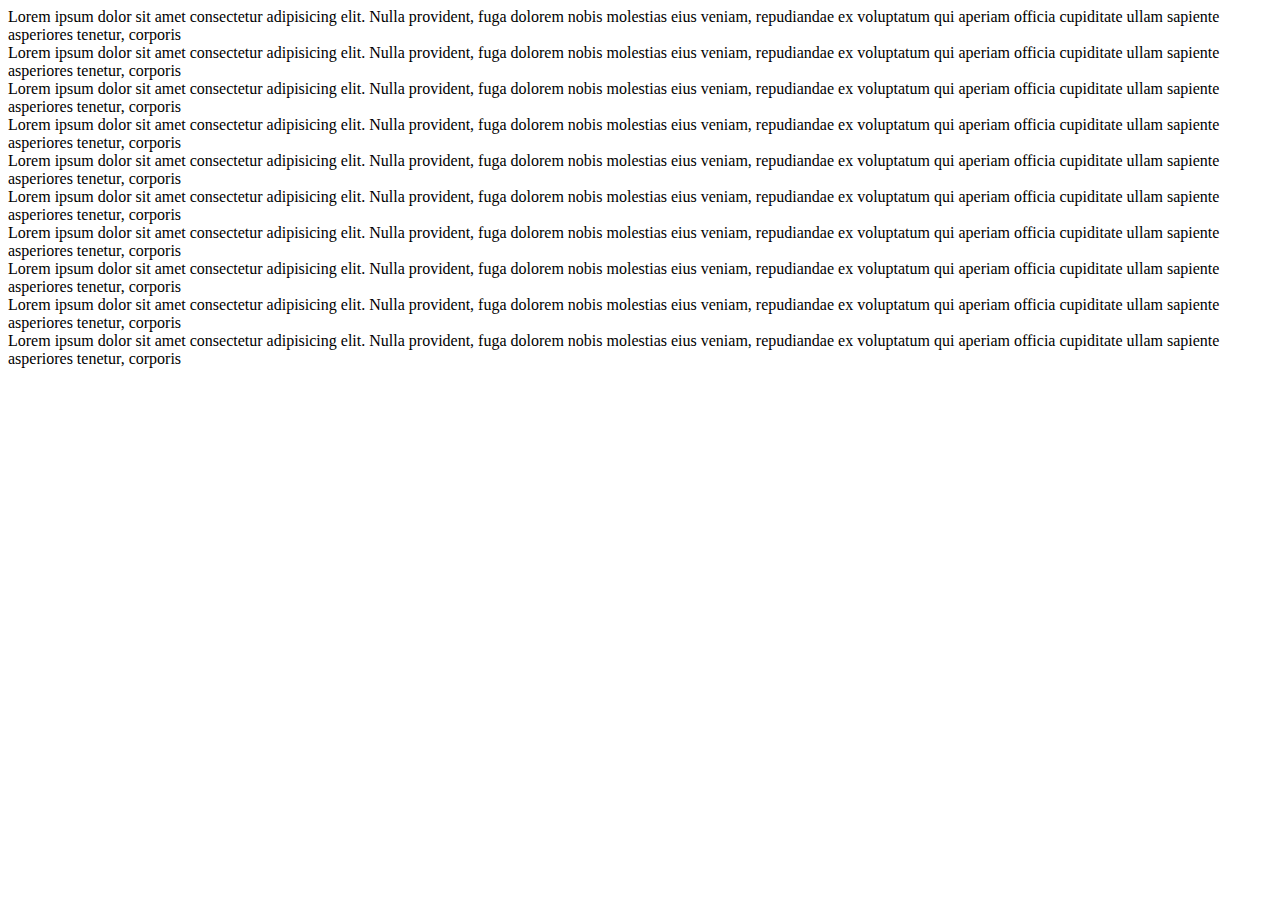
<file: 1st-task/index.html>
<!DOCTYPE html>
<html lang="en">

<head>
    <meta charset="UTF-8">
    <meta http-equiv="X-UA-Compatible" content="IE=edge">
    <meta name="viewport" content="width=device-width, initial-scale=1.0">
    <title>Document</title>
    <link rel="stylesheet" href="C:\Users\Lietotajs\Desktop\CODE\bootcamp\lesson13\lesson13\1st-task\style.css">
</head>

<body>

    <div class="container">
        <div class="box">
            Lorem ipsum dolor sit amet consectetur adipisicing elit. Nulla provident, fuga dolorem nobis molestias eius veniam, repudiandae ex voluptatum qui aperiam officia cupiditate ullam sapiente asperiores tenetur, corporis

        </div>
        <div class="box">Lorem ipsum dolor sit amet consectetur adipisicing elit. Nulla provident, fuga dolorem nobis molestias eius veniam, repudiandae ex voluptatum qui aperiam officia cupiditate ullam sapiente asperiores tenetur, corporis
        </div>
        <div class="box">Lorem ipsum dolor sit amet consectetur adipisicing elit. Nulla provident, fuga dolorem nobis molestias eius veniam, repudiandae ex voluptatum qui aperiam officia cupiditate ullam sapiente asperiores tenetur, corporis
        </div>
    </div>

    <div class="container2">
        <div class="box2">
            Lorem ipsum dolor sit amet consectetur adipisicing elit. Nulla provident, fuga dolorem nobis molestias eius veniam, repudiandae ex voluptatum qui aperiam officia cupiditate ullam sapiente asperiores tenetur, corporis

        </div>
        <div class="different-box2">Lorem ipsum dolor sit amet consectetur adipisicing elit. Nulla provident, fuga dolorem nobis molestias eius veniam, repudiandae ex voluptatum qui aperiam officia cupiditate ullam sapiente asperiores tenetur, corporis
        </div>
        <div class="box2">Lorem ipsum dolor sit amet consectetur adipisicing elit. Nulla provident, fuga dolorem nobis molestias eius veniam, repudiandae ex voluptatum qui aperiam officia cupiditate ullam sapiente asperiores tenetur, corporis
        </div>
    </div>
    <div class="container3">
        <div class="box3">
            Lorem ipsum dolor sit amet consectetur adipisicing elit. Nulla provident, fuga dolorem nobis molestias eius veniam, repudiandae ex voluptatum qui aperiam officia cupiditate ullam sapiente asperiores tenetur, corporis

        </div>
        <div class="different-box3">Lorem ipsum dolor sit amet consectetur adipisicing elit. Nulla provident, fuga dolorem nobis molestias eius veniam, repudiandae ex voluptatum qui aperiam officia cupiditate ullam sapiente asperiores tenetur, corporis
        </div>
    </div>
    <div class="container4">
        <div class="box4">
            Lorem ipsum dolor sit amet consectetur adipisicing elit. Nulla provident, fuga dolorem nobis molestias eius veniam, repudiandae ex voluptatum qui aperiam officia cupiditate ullam sapiente asperiores tenetur, corporis

        </div>
        <div class="different-box4">Lorem ipsum dolor sit amet consectetur adipisicing elit. Nulla provident, fuga dolorem nobis molestias eius veniam, repudiandae ex voluptatum qui aperiam officia cupiditate ullam sapiente asperiores tenetur, corporis
        </div>
    </div>

</body>

</html>
</file>
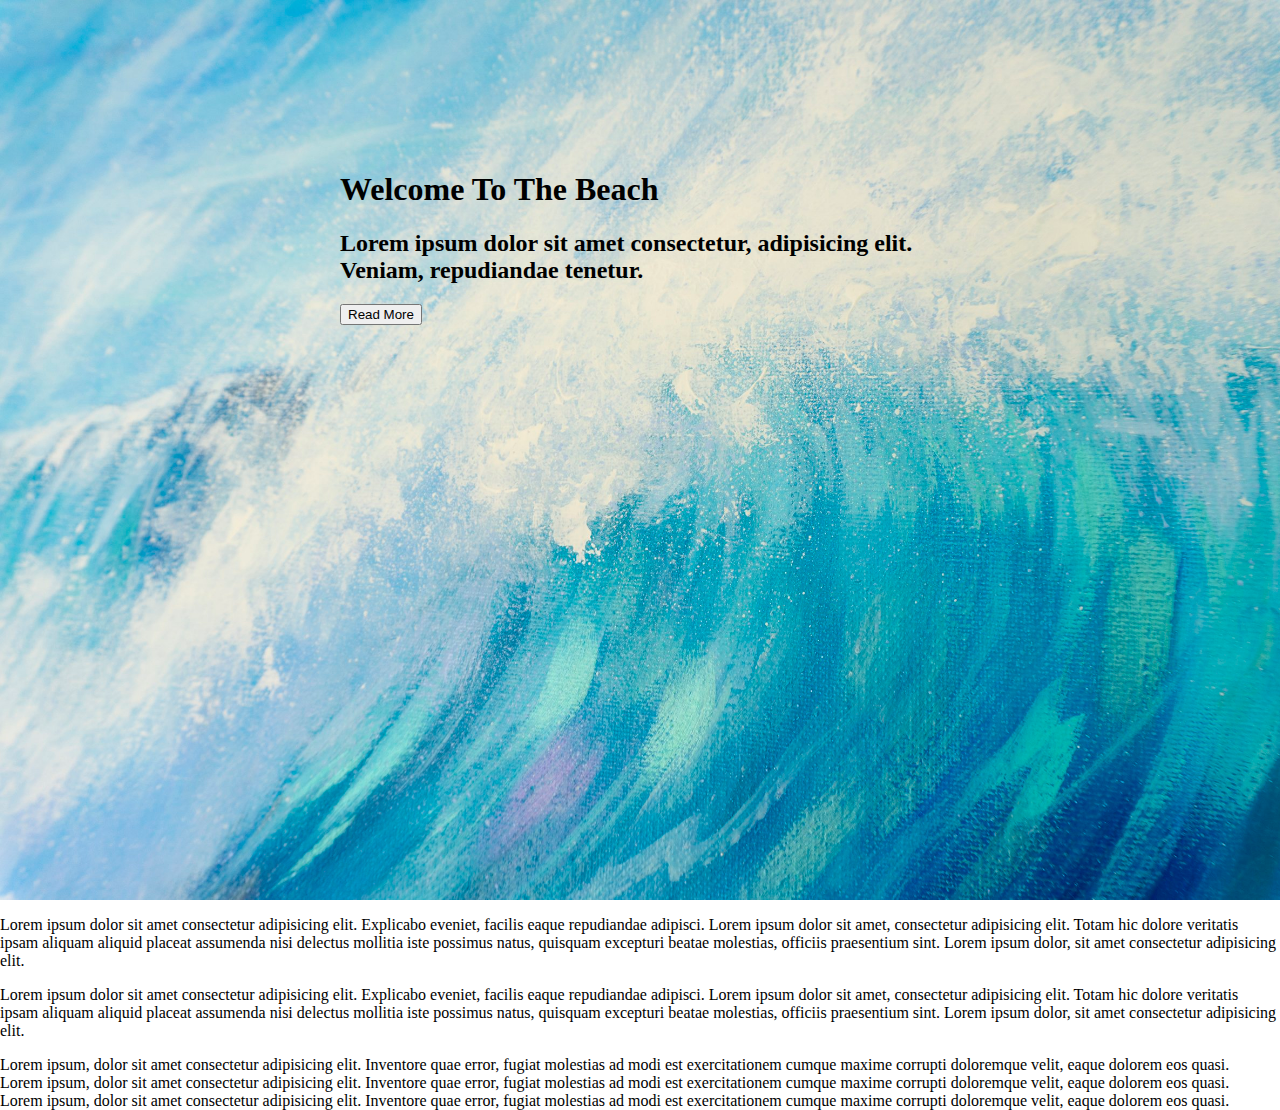
<file: 3rd-task/index3.html>
<!DOCTYPE html>
<html lang="en">

<head>
    <meta charset="UTF-8">
    <meta http-equiv="X-UA-Compatible" content="IE=edge">
    <meta name="viewport" content="width=device-width, initial-scale=1.0">
    <title>Document</title>
    <link rel="stylesheet" href="C:\Users\Lietotajs\Desktop\CODE\bootcamp\lesson13\lesson13\3rd-task\CSS\style3.css">
    <style>
        body {
            margin: 0;
        }
        
        header {
            background-image: url("../3rd-task/CSS/ocean.jpg");
            height: 100vh;
            background-size: cover;
            background-position: center;
        }
        
        .header-content {
            padding-top: 150px;
            max-width: 600px;
            margin: 0 auto;
        }
    </style>
</head>

<body>
    <header>
        <div class="header-content">
            <h1>Welcome To The Beach</h1>
            <h2>Lorem ipsum dolor sit amet consectetur, adipisicing elit. Veniam, repudiandae tenetur.</h2>
            <button>Read More</button>
        </div>
    </header>
    <p>
        Lorem ipsum dolor sit amet consectetur adipisicing elit. Explicabo eveniet, facilis eaque repudiandae adipisci. Lorem ipsum dolor sit amet, consectetur adipisicing elit. Totam hic dolore veritatis ipsam aliquam aliquid placeat assumenda nisi delectus
        mollitia iste possimus natus, quisquam excepturi beatae molestias, officiis praesentium sint. Lorem ipsum dolor, sit amet consectetur adipisicing elit.
    </p>
    <p class="white-paragraph">
        Lorem ipsum dolor sit amet consectetur adipisicing elit. Explicabo eveniet, facilis eaque repudiandae adipisci. Lorem ipsum dolor sit amet, consectetur adipisicing elit. Totam hic dolore veritatis ipsam aliquam aliquid placeat assumenda nisi delectus
        mollitia iste possimus natus, quisquam excepturi beatae molestias, officiis praesentium sint. Lorem ipsum dolor, sit amet consectetur adipisicing elit.
    </p>
    <div class="container">
        <div class="two-box">Lorem ipsum, dolor sit amet consectetur adipisicing elit. Inventore quae error, fugiat molestias ad modi est exercitationem cumque maxime corrupti doloremque velit, eaque dolorem eos quasi.
        </div>
        <div class="middle-box">Lorem ipsum, dolor sit amet consectetur adipisicing elit. Inventore quae error, fugiat molestias ad modi est exercitationem cumque maxime corrupti doloremque velit, eaque dolorem eos quasi.
        </div>
        <div class="two-box">Lorem ipsum, dolor sit amet consectetur adipisicing elit. Inventore quae error, fugiat molestias ad modi est exercitationem cumque maxime corrupti doloremque velit, eaque dolorem eos quasi.
        </div>
    </div>
</body>

</html>
</file>
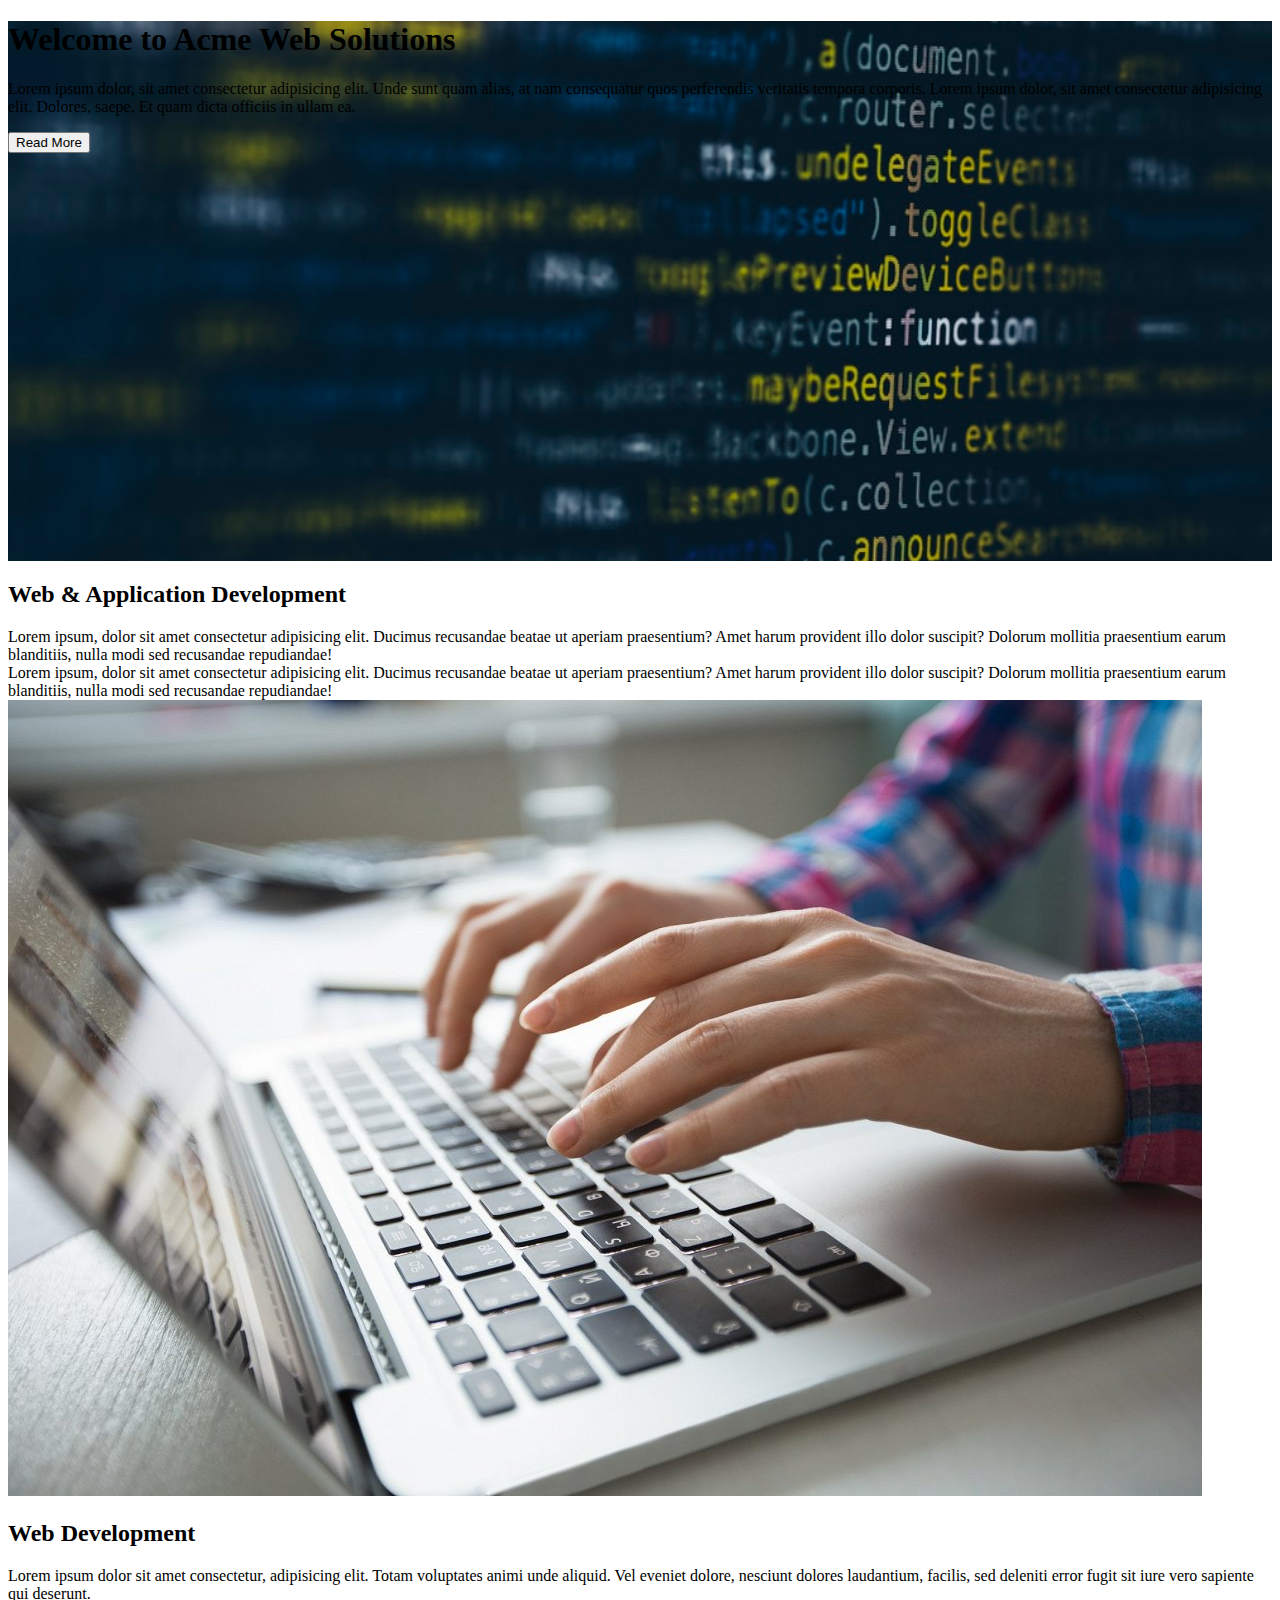
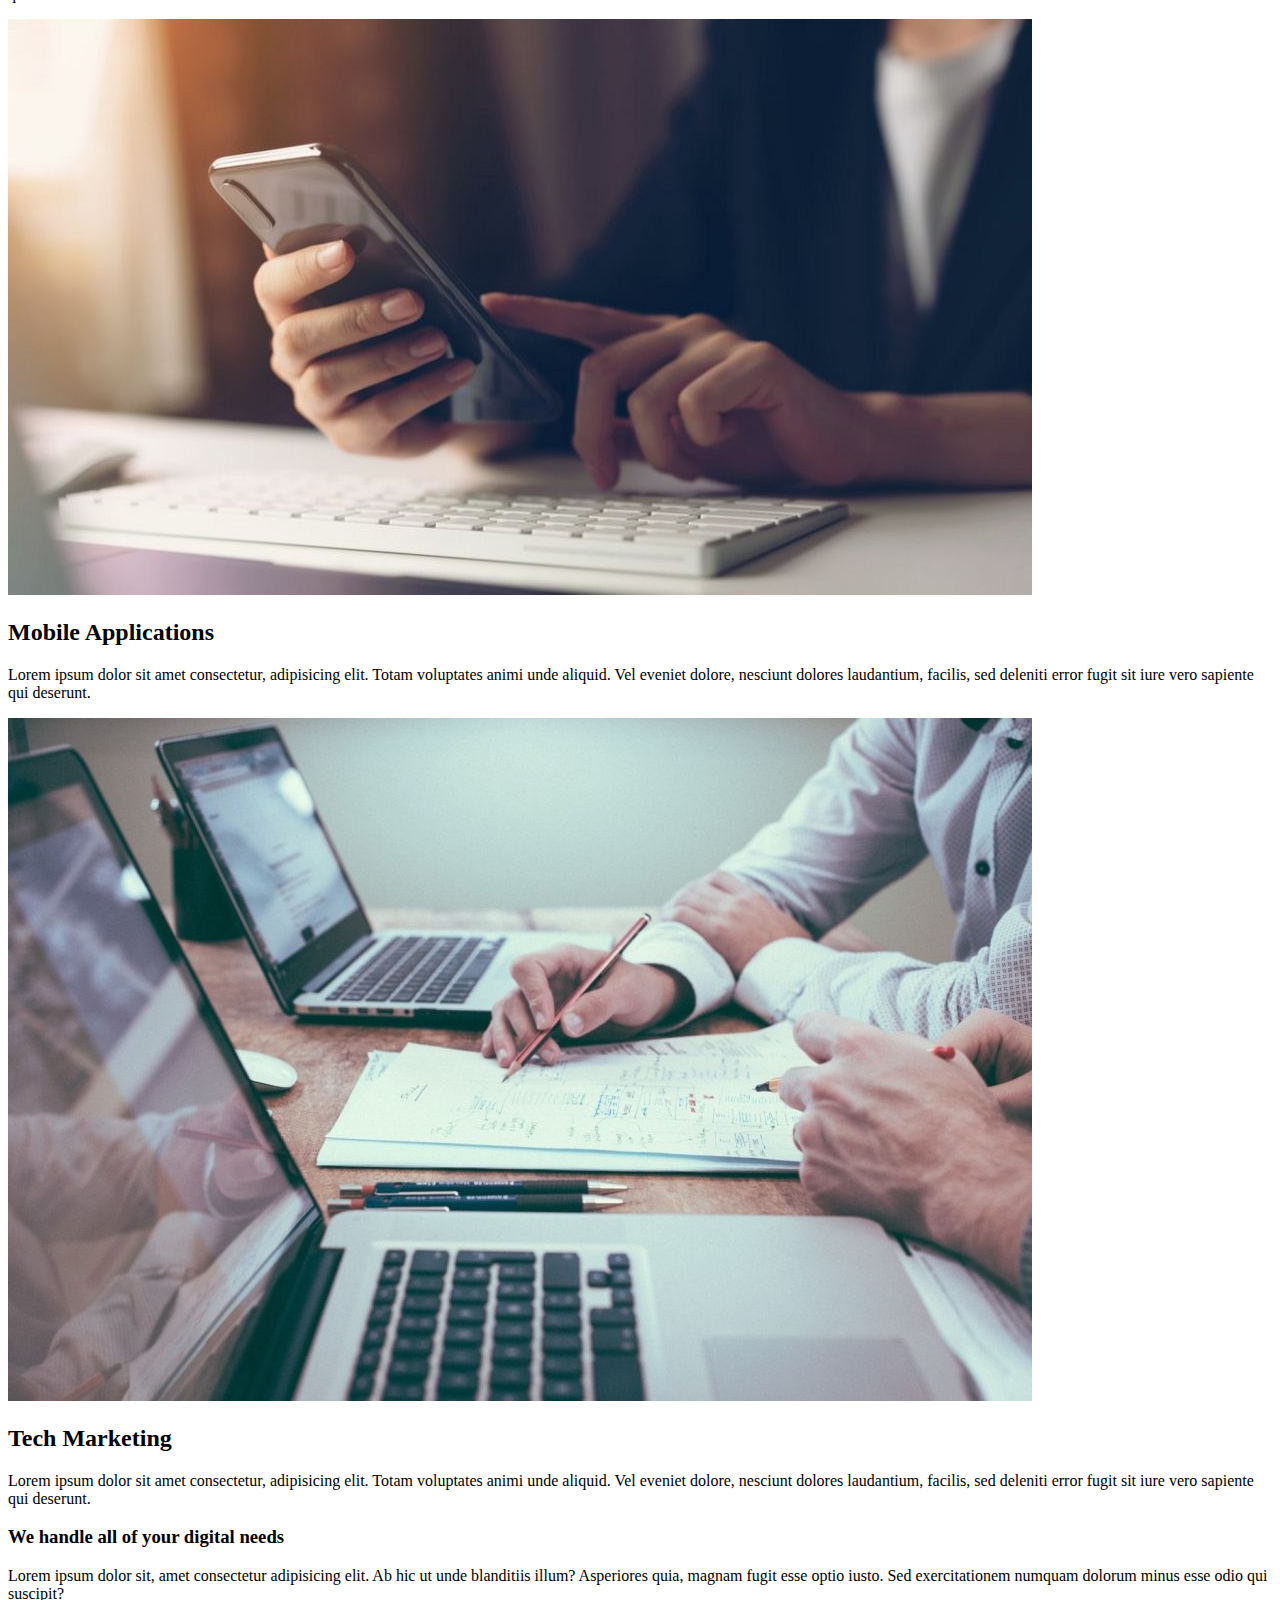
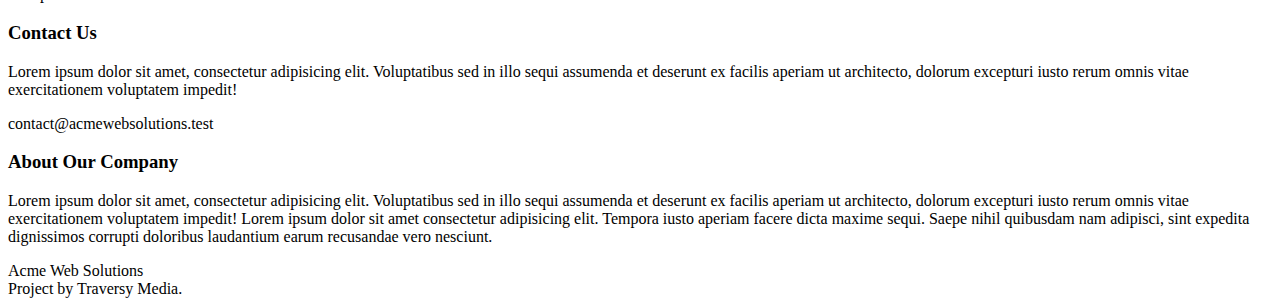
<file: 4th-task/index4.html>
<!DOCTYPE html>
<html lang="en">

<head>
    <meta charset="UTF-8">
    <meta http-equiv="X-UA-Compatible" content="IE=edge">
    <meta name="viewport" content="width=device-width, initial-scale=1.0">
    <title>Document</title>
    <link rel="stylesheet" href="C:\Users\Lietotajs\Desktop\CODE\bootcamp\lesson13\lesson13\4th-task\CSS\style4.css">
    <style>
        header {
            background-image: url("./CSS/images/programming.jpg");
            background-size: cover;
            background-position: center;
            height: 60vh;
        }
    </style>
</head>

<body>
    <header>
        <div class="header-content">
            <h1>Welcome to Acme Web Solutions</h1>
            <p class="margins">Lorem ipsum dolor, sit amet consectetur adipisicing elit. Unde sunt quam alias, at nam consequatur quos perferendis veritatis tempora corporis. Lorem ipsum dolor, sit amet consectetur adipisicing elit. Dolores, saepe. Et quam dicta officiis
                in ullam ea.</p>
            <button>Read More</button>
        </div>
    </header>
    <div class="container1">
        <h2>Web & Application Development</h2>
    </div>
    <div class="container2">
        <div class="subcontainer1">
            Lorem ipsum, dolor sit amet consectetur adipisicing elit. Ducimus recusandae beatae ut aperiam praesentium? Amet harum provident illo dolor suscipit? Dolorum mollitia praesentium earum blanditiis, nulla modi sed recusandae repudiandae!
        </div>
        <div class="subcontainer2">
            Lorem ipsum, dolor sit amet consectetur adipisicing elit. Ducimus recusandae beatae ut aperiam praesentium? Amet harum provident illo dolor suscipit? Dolorum mollitia praesentium earum blanditiis, nulla modi sed recusandae repudiandae!
        </div>
    </div>
    <div class="container3">
        <div class="box-1">
            <img src="./CSS/images/computer1.jpg" alt="computer1">
            <h2>Web Development</h2>
            <p>Lorem ipsum dolor sit amet consectetur, adipisicing elit. Totam voluptates animi unde aliquid. Vel eveniet dolore, nesciunt dolores laudantium, facilis, sed deleniti error fugit sit iure vero sapiente qui deserunt.</p>
        </div>
        <div class="box-2">
            <img src="./CSS/images/phone2.jpg" alt="phone">
            <h2>Mobile Applications</h2>
            <p>Lorem ipsum dolor sit amet consectetur, adipisicing elit. Totam voluptates animi unde aliquid. Vel eveniet dolore, nesciunt dolores laudantium, facilis, sed deleniti error fugit sit iure vero sapiente qui deserunt.</p>
        </div>
        <div class="box-3">
            <img src="./CSS/images/computer2.jpg" alt="computer2" class="computer2">
            <h2>Tech Marketing</h2>
            <p>Lorem ipsum dolor sit amet consectetur, adipisicing elit. Totam voluptates animi unde aliquid. Vel eveniet dolore, nesciunt dolores laudantium, facilis, sed deleniti error fugit sit iure vero sapiente qui deserunt.</p>
        </div>
    </div>
    <div class="container4">
        <h3>We handle all of your digital needs</h3>
        <div class="content-4"> Lorem ipsum dolor sit, amet consectetur adipisicing elit. Ab hic ut unde blanditiis illum? Asperiores quia, magnam fugit esse optio iusto. Sed exercitationem numquam dolorum minus esse odio qui suscipit?</div>
    </div>
    <div class="container5">
        <div class="subcontainer3">
            <h3>Contact Us</h3>
            <p>Lorem ipsum dolor sit amet, consectetur adipisicing elit. Voluptatibus sed in illo sequi assumenda et deserunt ex facilis aperiam ut architecto, dolorum excepturi iusto rerum omnis vitae exercitationem voluptatem impedit!</p>
            <p>contact@acmewebsolutions.test</p>
        </div>
        <div class="subcontainer4">
            <h3>About Our Company</h3>
            <p>Lorem ipsum dolor sit amet, consectetur adipisicing elit. Voluptatibus sed in illo sequi assumenda et deserunt ex facilis aperiam ut architecto, dolorum excepturi iusto rerum omnis vitae exercitationem voluptatem impedit! Lorem ipsum dolor
                sit amet consectetur adipisicing elit. Tempora iusto aperiam facere dicta maxime sequi. Saepe nihil quibusdam nam adipisci, sint expedita dignissimos corrupti doloribus laudantium earum recusandae vero nesciunt.</p>
        </div>
    </div>
    <div class="container6">
        <div class="subcontainer5">
            Acme Web Solutions
        </div>
        <div class="subcontainer6">
            Project by <a>Traversy Media</a>.
        </div>

    </div>
</body>

</html>
</file>
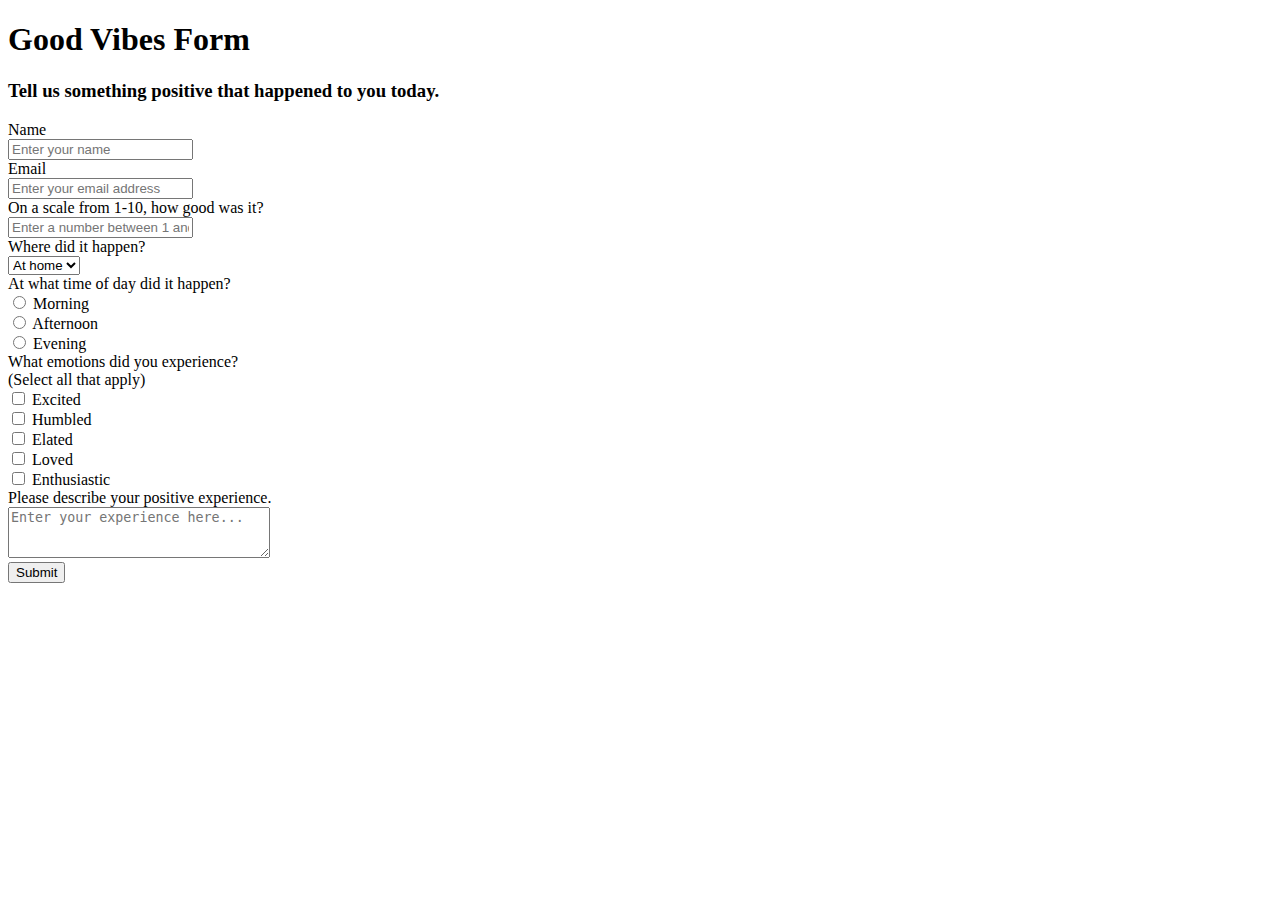
<file: 6th-task/index6.html>
<!DOCTYPE html>
<html lang="en">

<head>
    <meta charset="UTF-8">
    <meta http-equiv="X-UA-Compatible" content="IE=edge">
    <meta name="viewport" content="width=, initial-scale=1.0">
    <title>Document</title>
    <link rel="stylesheet" href="C:\Users\Lietotajs\Desktop\CODE\bootcamp\lesson13\lesson13\6th-task\CSS\style6.css">
</head>

<body>
    <h1>Good Vibes Form</h1>
    <div class="white-container">
        <div class="margin-top">
            <h3>Tell us something positive that happened to you today.</h3>
            <form method="POST">
                <div class="left">
                    <label for="name-input">Name</label>
                </div>
                <div class="right">
                    <input type="text" name="name" id="name-input" placeholder="Enter your name">
                </div>
                <div class="left">
                    <label for="email-input">Email</label>
                </div>
                <div class="right">
                    <input type="text" name="email" id="email-input" placeholder="Enter your email address">
                </div>
                <div class="left">
                    <label for="scale-input">On a scale from 1-10, how good was it?</label>
                </div>
                <div class="right">
                    <input type="text" name="scale" id="scale-input" placeholder="Enter a number between 1 and 10">
                </div>
                <div class="left">
                    <label for="where">Where did it happen?</label>
                </div>
                <div class="right">
                    <select id="where" name="where">
        <option value="home" class="right">At home</option>
        <option value="work" class="right">At work</option>
    </select>
                </div>
                <div class="left">
                    <label for="time-input">At what time of day did it happen?</label>
                </div>
                <div class="column-1 right">
                    <div>
                        <input type="radio" name="time-day" id="time-morning">
                        <label for="time-morning">Morning</label> <br>
                    </div>
                    <div>
                        <input type="radio" name="time-day" id="time-afternoon">
                        <label for="time-afternoon">Afternoon</label> <br>
                    </div>
                    <div>
                        <input type="radio" name="time-day" id="time-evening">
                        <label for="time-evening">Evening</label> <br>
                    </div>
                </div>

                <div class="left">
                    <label for="">What emotions did you experience? <br> (Select all that apply)</label>
                </div>
                <div class="column-1 right">
                    <div>
                        <input type="checkbox" name="emotions" id="em-excited">
                        <label for="em-excited">Excited</label>
                    </div>
                    <div>
                        <input type="checkbox" name="emotions" id="em-humbled">
                        <label for="em-humbled">Humbled</label>
                    </div>
                    <div>
                        <input type="checkbox" name="emotions" id="em-elated">
                        <label for="em-elated">Elated</label>
                    </div>
                    <div>
                        <input type="checkbox" name="emotions" id="em-loved">
                        <label for="em-loved">Loved</label>
                    </div>
                    <div>
                        <input type="checkbox" name="emotions" id="em-enth">
                        <label for="em-enth">Enthusiastic</label>
                    </div>
                </div>
                <div class="row-1">
                    <div class="left">
                        <label for="add-experience">Please describe your positive experience.</label>
                    </div>
                    <div class="right">
                        <textarea name="experience" id="add-experience" cols="30" rows="3" placeholder="Enter your experience here..."></textarea>
                    </div>
                </div>
                <div>
                    <input class="submit" type="submit" value="Submit">
                </div>
            </form>
        </div>
    </div>

</body>

</html>
</file>
